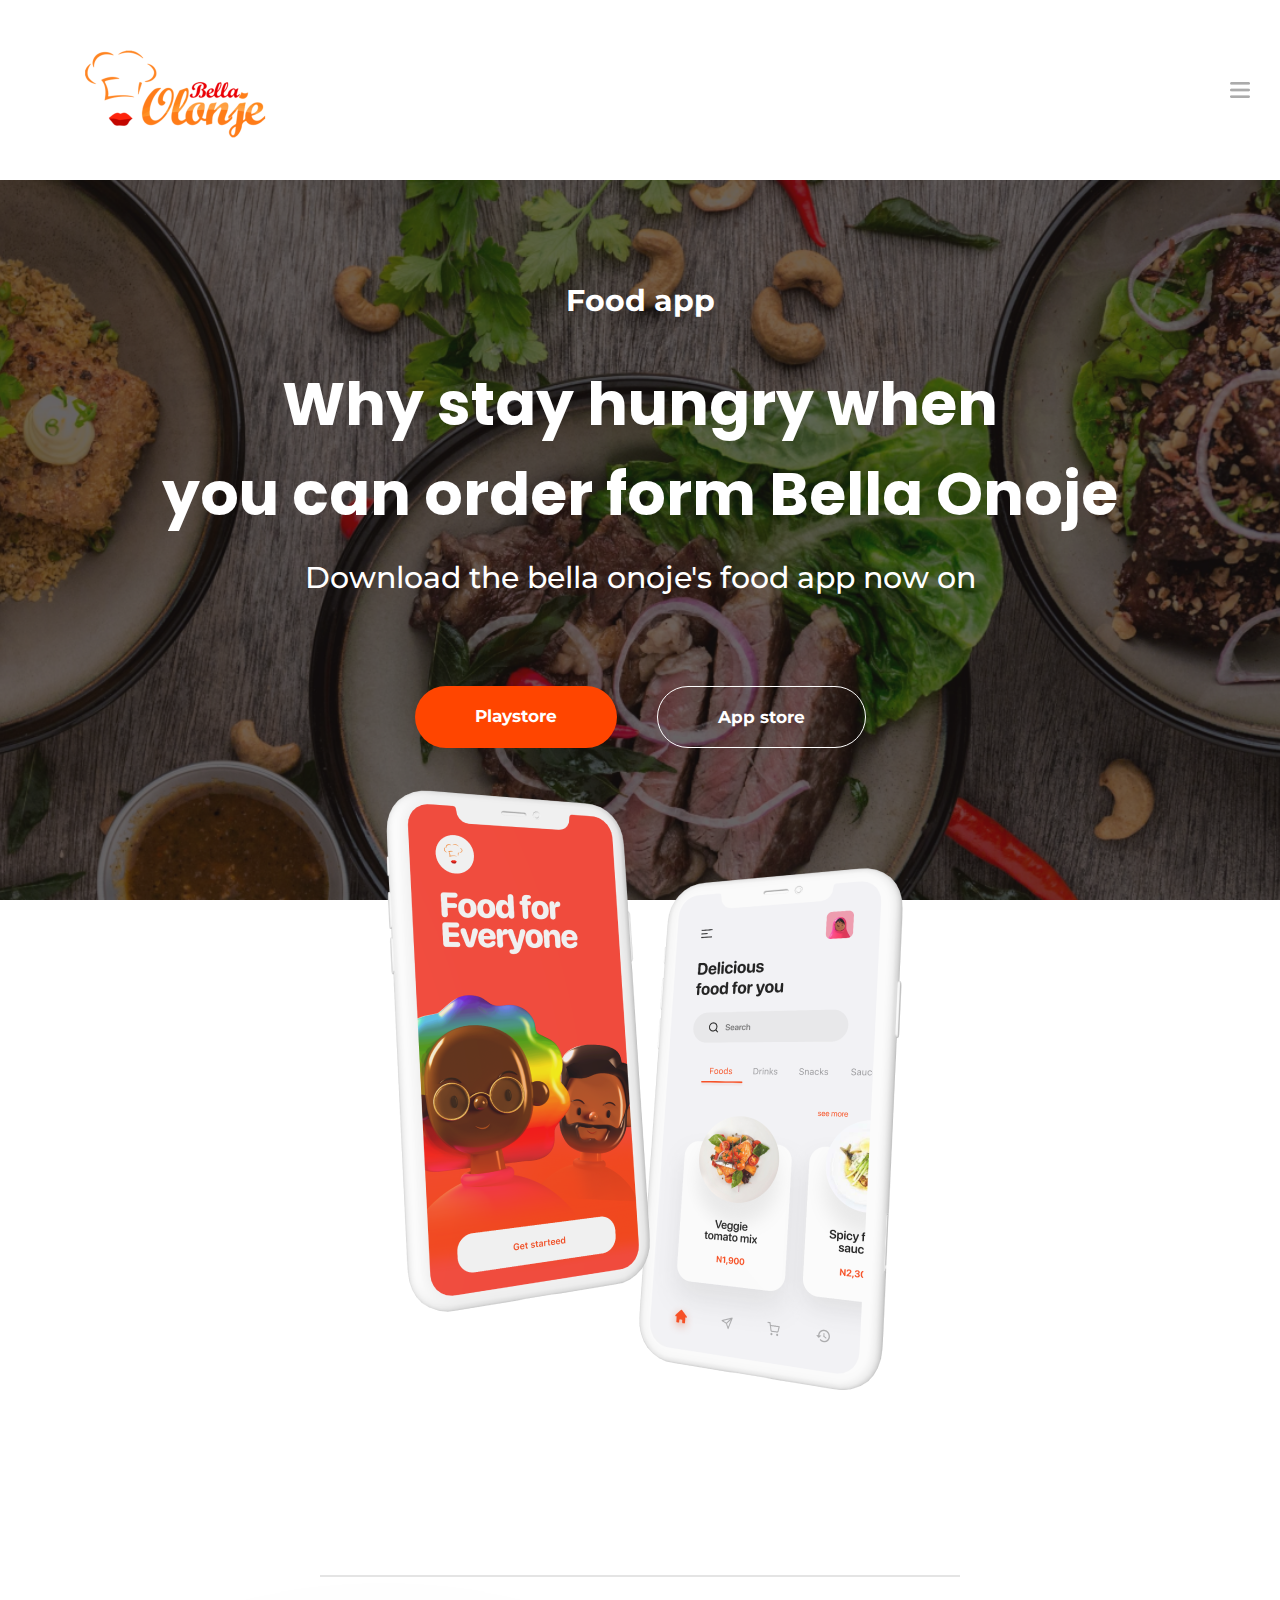
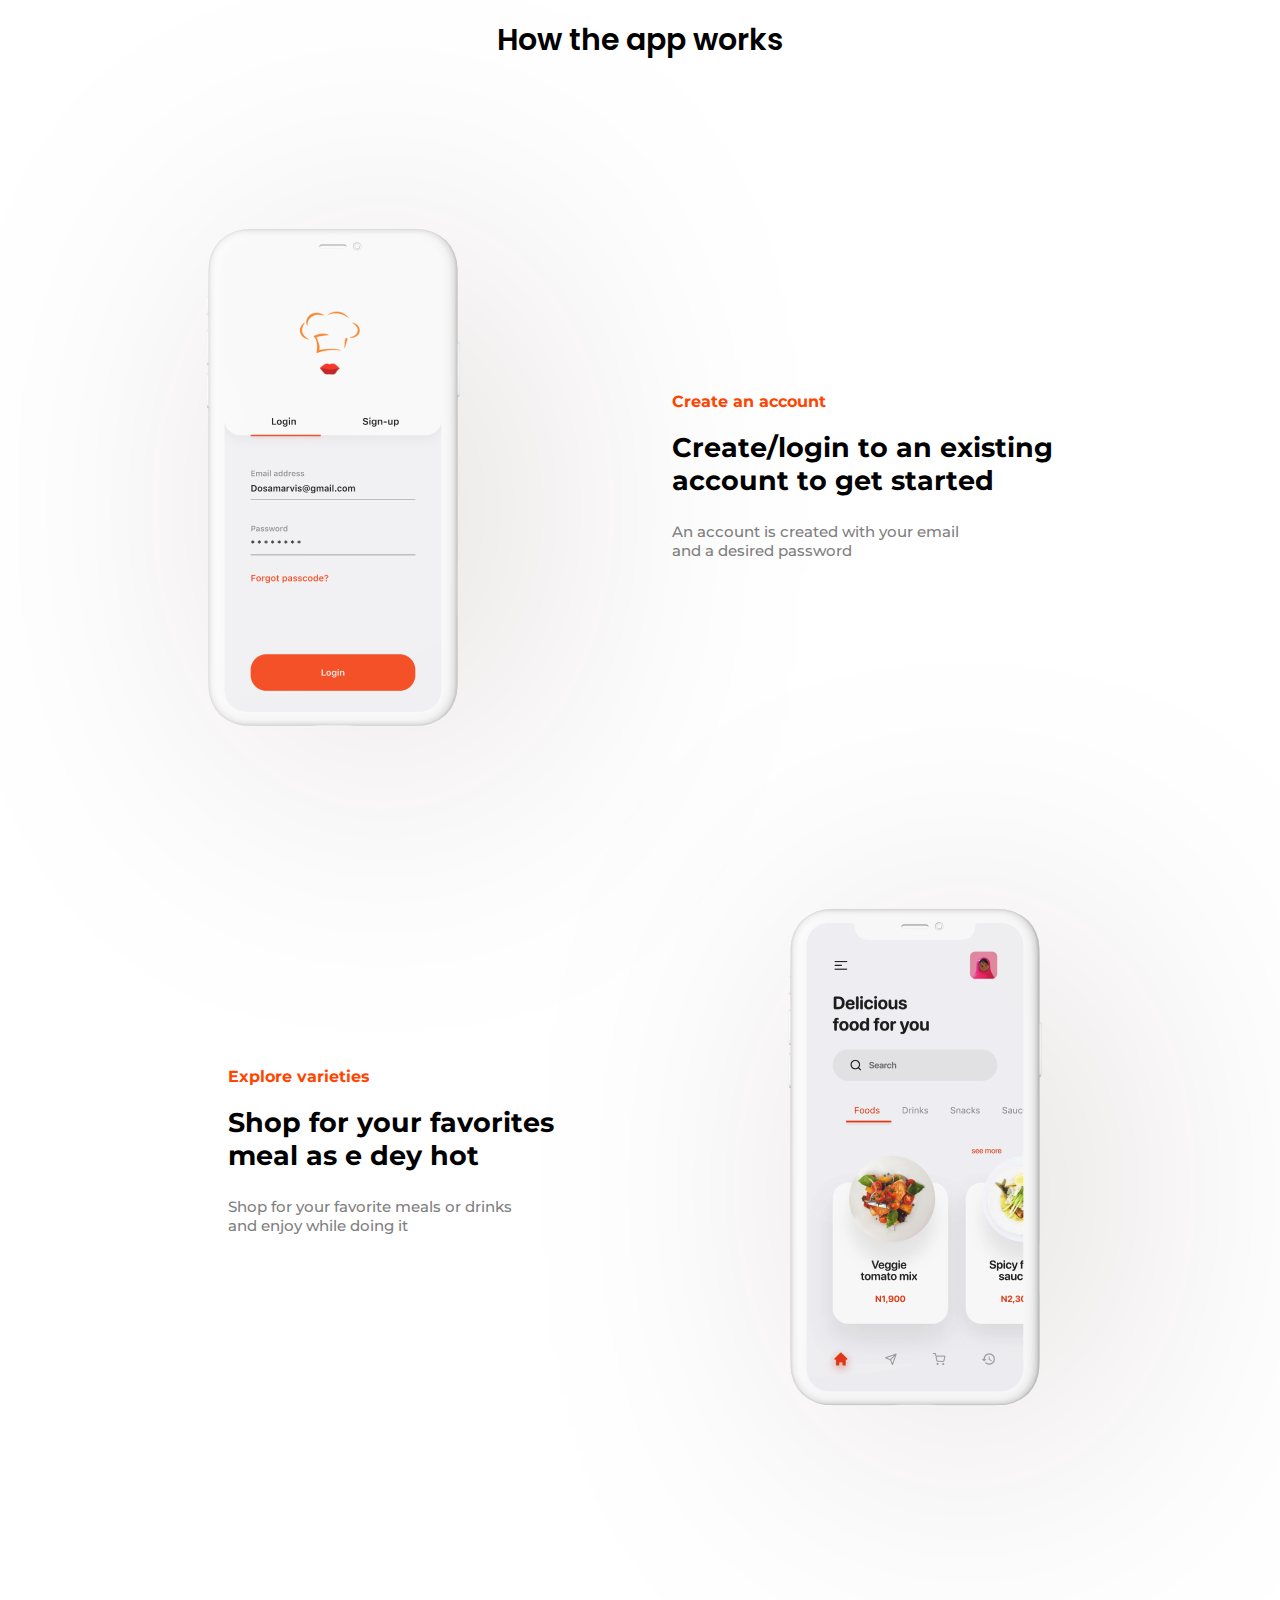
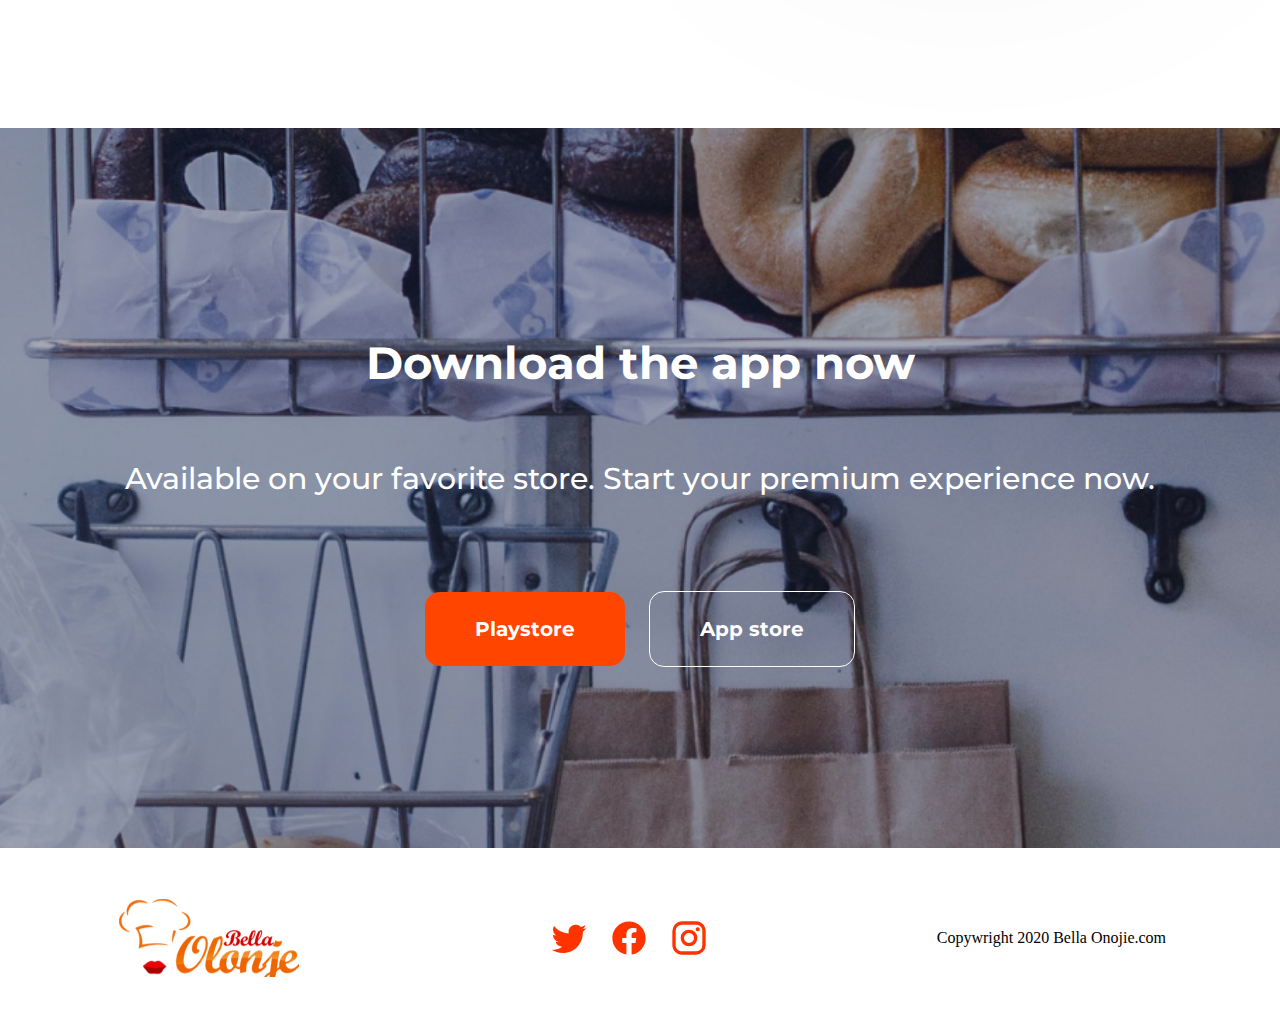
<file: index.html>
<!DOCTYPE html>
<html lang="en">
  <head>
    <meta charset="UTF-8" />
    <meta http-equiv="X-UA-Compatible" content="IE=edge" />
    <meta name="viewport" content="width=device-width, initial-scale=1.0" />
    <title>Document</title>
    <link rel="stylesheet" href="./assets/styles/style.css" />
    <link rel="stylesheet" href="./assets/styles/style-media.css" />
  </head>
  <body>
    <header>
      <section class="Window1">
        <div class="Header-head">
          <img
            class="Header-logo"
            src="./assets/images/Bella_Olonje_logo.png"
            alt="Bella Olonje"
          />
          <img class="Burger" src="./assets/images/Burger.png" alt="Burger" />
        </div>
        <article class="Header-main">
          <p
            class="
              Header-first-line
              Header-first-second-line
              Header-first-third-line
              Header-all-line
            "
          >
            Food app
          </p>
          <h1
            class="
              Header-second-desktop-line
              Header-second-line
              Header-first-second-line
              Header-all-line
            "
          >
            Why stay hungry when <br />
            you can order form Bella Onoje
          </h1>
          <h1
            class="
              Header-second-mobile-line
              Header-second-line
              Header-first-second-line
              Header-all-line
            "
          >
            Why stay hungry when you can order form Bella Onojie
          </h1>
          <h4 class="Header-third-line Header-first-third-line Header-all-line">
            Download the bella onoje's food app now on
          </h4>
          <nav class="Header-link">
            <a
              class="Header-first-link Header-all-link"
              href="https://play.google.com/store?utm_source=emea_Med&utm_medium=hasem&utm_content=071614&utm_campaign=Evergreen&pcampaignid=MKT-EG-emea-ua-all-Med-hasem-py-Evergreen-071614-1%7CONSEM_kwid_43700005660861292&gclid=Cj0KCQjwxJqHBhC4ARIsAChq4as3QqOGRIJ6jF_1CjZbNx5UmCELhy7esv5wUFN2xx8cpnEdvjzm6KQaApCqEALw_wcB&gclsrc=aw.ds"
              >Playstore</a
            >
            <a
              class="Header-second-link Header-all-link"
              href="https://www.apple.com/ua/app-store/"
              >App store</a
            >
          </nav>
        </article>
        <div class="Two-phones-wrapper">
          <img
            class="Two-phones"
            src="./assets/images/Two_phones.png"
            alt="Two phones"
          />
        </div>
      </section>
    </header>
    <main>
      <section class="Window2">
        <div class="Main-flex-wrapper">
          <hr class="Hr" />
          <h2 class="Main-head">How the app works</h2>
        </div>
        <div class="Main-content-1">
            <img class="Phone" src="./assets/images/Phone1.png" alt="Phone1">
            <div class="Main-text-1">
              <a class="Main-first-line Main-first-second-line Main-all-line" href="./regitration.html">Create an account</a>
              <h2 class="Main-second-line Main-first-second-line Main-all-line">Create/login to an existing account to get started</h2>
              <h4 class=" Main-desktop-third-line Main-third-line Main-all-line">An account is created with your email <br> and a desired password</h4>
              <h4 class=" Main-mobile-third-line Main-third-line Main-all-line">An account is created with your email and a desired password</h4>
            <div>
        </div>
      </section>
      <section class="Window3">
          <div class="Main-content-2 Main-desktop-content-2">
            <img class="Phone" src="./assets/images/Phone2.png" alt="Phone2">
            <div class="Main-text-2">
              <a class="Main-first-line Main-first-second-line Main-all-line" href="./regitration.html">Explore varieties</a>
              <h2 class="Main-second-line Main-first-second-line Main-all-line">Shop for your favorites <br> meal as e dey hot</h2>
              <h4 class="Main-third-line Main-all-line">Shop for your favorite meals or drinks <br> and enjoy while doing it</h4>
            </div>
          </div>
          <div class="Main-content-2 Main-mobile-content-2">
            <div class="Main-text-2">
              <a class="Main-first-mobile-line Main-first-line Main-first-second-line Main-all-line" href="./regitration.html">Explore while shopping</a>
              <h2 class="Main-second-mobile-line Main-second-line Main-first-second-line Main-all-line">Shop for your favorites meal as e dey hot</h2>
              <h4 class="Main-third-mobile-line Main-third-line Main-all-line">Shop for your favorite meals or drinks and enjoy while doing it</h4>
            </div>
            <img class="Phone" src="./assets/images/Phone2.png" alt="Phone2">
          </div>
        </section>
    </main>
          <footer>
        <section class="Window4">
          <article class="Footer-desktop-main">
            <h2 class="Footer-first-line Footer-all-line">Download the app now</h2>
            <h4 class="Footer-second-line Footer-all-line">Available on your favorite store. Start your premium experience now.</h4>
            <div>
            <a class="Footer-first-link Footer-all-link" href="https://play.google.com/store?utm_source=emea_Med&utm_medium=hasem&utm_content=071614&utm_campaign=Evergreen&pcampaignid=MKT-EG-emea-ua-all-Med-hasem-py-Evergreen-071614-1%7CONSEM_kwid_43700005660861292&gclid=Cj0KCQjwxJqHBhC4ARIsAChq4as3QqOGRIJ6jF_1CjZbNx5UmCELhy7esv5wUFN2xx8cpnEdvjzm6KQaApCqEALw_wcB&gclsrc=aw.ds">Playstore</a>
            <a class="Footer-second-link Footer-all-link" href="https://www.apple.com/ua/app-store/">App store</a>
          </div>
          </article>
          <article class="Footer-mobile-main">
            <h2 class="Footer-first-line Footer-all-line">Download the app now</h2>
            <h4 class="Footer-second-line Footer-all-line">Most calendars are designed for teams</h4>
            <div>
            <a class="Footer-first-link Footer-all-link" href="https://play.google.com/store?utm_source=emea_Med&utm_medium=hasem&utm_content=071614&utm_campaign=Evergreen&pcampaignid=MKT-EG-emea-ua-all-Med-hasem-py-Evergreen-071614-1%7CONSEM_kwid_43700005660861292&gclid=Cj0KCQjwxJqHBhC4ARIsAChq4as3QqOGRIJ6jF_1CjZbNx5UmCELhy7esv5wUFN2xx8cpnEdvjzm6KQaApCqEALw_wcB&gclsrc=aw.ds">Buy now</a>
            <a class="Footer-second-link Footer-all-link" href="https://www.apple.com/ua/app-store/">Try for free</a>
          </div>
          </article>
          <div class="Footer-foot">
            <img class="Footer-logo" src="./assets/images/Bella_Footer.png" alt="Bella Olonje">
            <div class="Footer-icon">
              <img class="Footer-all-image" src="./assets/images/Twitter.svg" alt="Twitter">
              <img class="Footer-second-image Footer-all-image" src="./assets/images/Facebook.svg" alt="Facebook">
              <img class="Footer-all-image" src="./assets/images/Instagram.svg" alt="Instagram">
            </div>
            <p>Copywright 2020 Bella Onojie.com</p>
          </div>
        </section>
      </footer>
  </body>
</html>
</file>
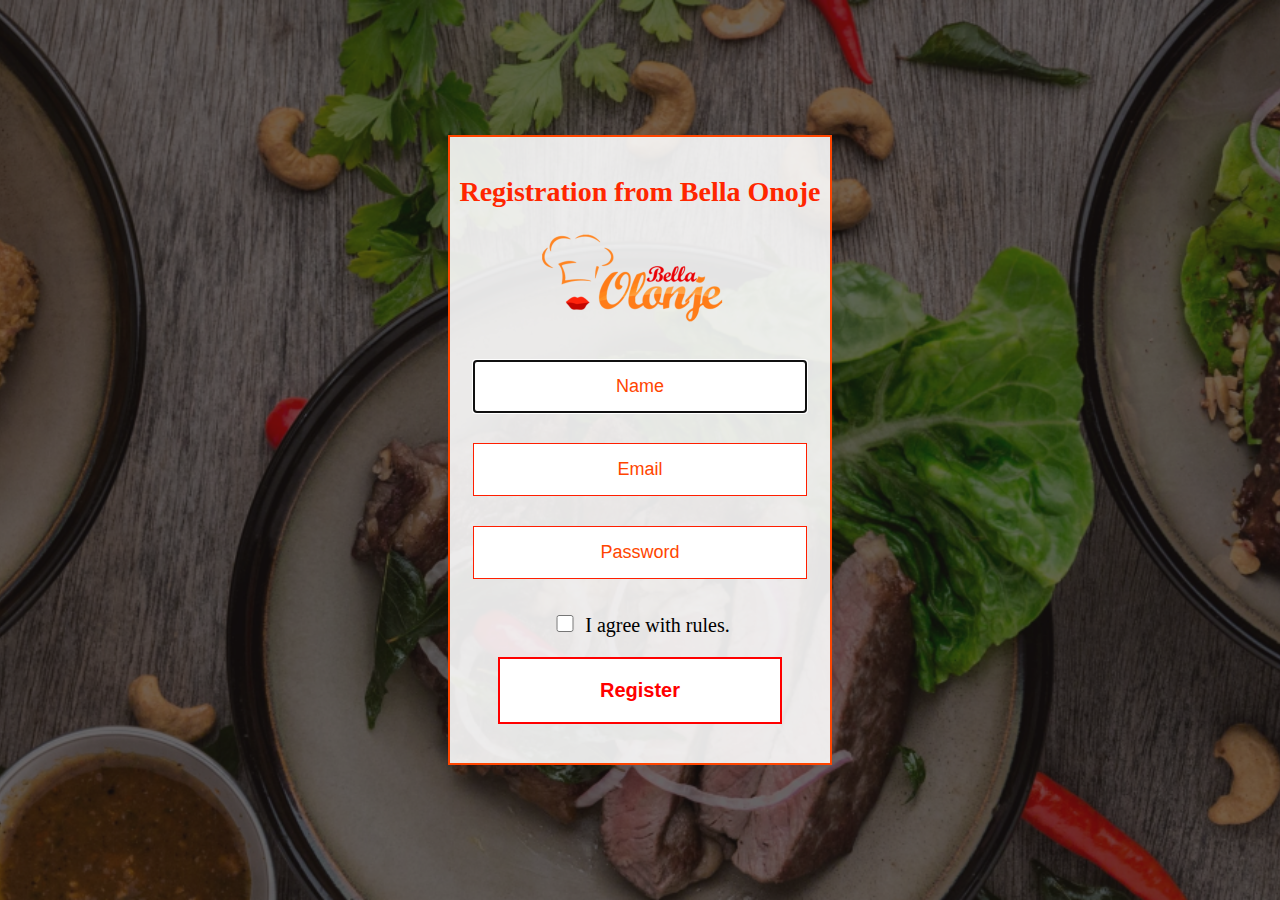
<file: regitration.html>
<!DOCTYPE html>
<html lang="en">
  <head>
    <meta charset="UTF-8" />
    <meta http-equiv="X-UA-Compatible" content="IE=edge" />
    <meta name="viewport" content="width=device-width, initial-scale=1.0" />
    <link rel="stylesheet" href="./assets/styles/registration.css" />
    <title>Document</title>
  </head>
  <body>
    <section class="Window1">
      <div class="Register">
        <h1 class="Head">Registration from Bella Onoje</h1>
        <img
          class="Image"
          src="./assets/images/Bella_Olonje_logo.png"
          alt="Bella_Olonje_logo"
        />
        <form class="Form" action="/" method="GET">
          <input
            class="Size_block"
            name="login"
            type="text"
            placeholder="Name"
            required
            autofocus
            pattern="^[A-Za-z0-9_-]{3,15}$"
            title="Введите имя используя латинские буквы и цифры от 3 до 15 символов"
          />
          <input
            class="Size_block"
            name="email"
            type="email"
            placeholder="Email"
            required
            pattern="[^@ \t\r\n]+@[^@ \t\r\n]+\.[^@ \t\r\n]+"
            title="Введите свой почтовый ящик"
          />
          <input
            class="Size_block"
            name="password"
            type="password"
            placeholder="Password"
            required
            pattern="^(?=.*?[A-Z])(?=.*?[a-z])(?=.*?[0-9]).{8,}$"
            title="Введите пароль не менее 8 символов. Минимум одна большая буква, маленькая буква и цифра."
          />
          <p class="Confirm">
            <input
              class="Checkbox"
              type="checkbox"
              required
              title="Без подтверждения соглашения с правилами - регистрация невозможна!"
            />
            I agree with rules.
          </p>
          <button class="Confirm_button">Register</button>
        </form>
      </div>
    </section>
  </body>
</html>
</file>
<file: assets/styles/style.css>
@import url("https://fonts.googleapis.com/css2?family=Montserrat:wght@500;600;700&family=Poppins:wght@600;700&family=Roboto:wght@700&display=swap");

* {
  box-sizing: border-box;
  margin: 0;
}

.Window1 {
  min-height: 175vh;
}

.Header-head {
  min-height: 20vh;
  display: flex;
  flex-direction: row;
  justify-content: space-between;
  align-items: center;
}

.Header-logo {
  padding-left: 80px;
}

.Burger {
  padding-right: 30px;
}

.Header-main {
  min-height: 80vh;
  display: flex;
  flex-direction: column;
  justify-content: center;
  align-items: center;
  background: url(../images/Background_food.png) center no-repeat;
  background-size: cover;
}

.Header-all-line {
  color: white;
}

.Header-second-mobile-line {
  display: none;
}

.Header-second-line {
  padding-top: 20px;
  text-align: center;
  font-family: "Poppins", sans-serif;
  font-size: 60px;
}

.Header-third-line {
  padding-bottom: 80px;
  font-weight: 500;
}

.Header-first-second-line {
  padding-bottom: 20px;
  font-weight: 700;
}

.Header-first-third-line {
  font-family: "Montserrat", sans-serif;
  font-size: 30px;
}

.Header-link {
  display: flex;
  padding-top: 10px;
  padding-bottom: 50px;
}

.Header-all-link {
  padding: 20px 60px;
  border-radius: 500px;
  text-decoration: none;
  color: white;
  font-family: "Montserrat", sans-serif;
  font-size: 17px;
  font-weight: 700;
}

.Header-first-link {
  margin-right: 20px;
  background-color: orangered;
}

.Header-second-link {
  margin-left: 20px;
  border: 1px solid white;
}

.Two-phones-wrapper{
  text-align: center;
}

.Two-phones {
  margin: -150px 0 0 0;
}

.Window2 {
  min-height: 80vh;
}

.Hr {
  min-height: 2px;
  max-width: 50%;
  margin: 0 auto;
  border: none;
  border-radius: 5%;
  background-color: #e4e4e4;
}

.Main-head {
  padding-top: 40px;
  text-align: center;
  font-family: "Poppins", sans-serif;
  font-size: 30px;
  font-weight: 600;
}

.Main-content-1 {
  padding-top: 150px;
  display: flex;
  flex-flow: row nowrap;
  justify-content: space-evenly;
  align-items: center;
}

.Phone {
  filter: drop-shadow(50px 30px 150px rgba(46, 4, 4, 0.15));
}

.Main-text-1 {
  max-width: 33%;
  display: flex;
  flex-direction: column;

}

.Main-first-line {
  padding-bottom: 20px;
  text-decoration: none;
  color: orangered;
}

.Main-first-second-line {
  font-weight: 700;
}

.Main-second-line {
  padding-bottom: 25px;
  font-size: 27px;
}

.Main-third-line {
  font-size: 15px;
  font-weight: 500;
  color: grey;
}

.Main-mobile-third-line {
  display: none;
}

.Main-all-line {
  font-family: "Montserrat", sans-serif;
}

.Window3 {
  min-height: 110vh;
}

.Main-content-2 {
  padding-top: 150px;
  display: flex;
  flex-flow: row-reverse nowrap;
  justify-content: space-evenly;
  align-items: center;
}

.Main-mobile-content-2 {
  display: none;
}

.Main-text-2 {
  max-width: 33%;
  display: flex;
  flex-direction: column;
}

.Window4 {
  min-height: 100vh;
}

.Footer-desktop-main {
  min-height: 80vh;
  display: flex;
  flex-direction: column;
  justify-content: center;
  align-items: center;
  background: url(../images/Background_picture.png) center no-repeat;
  background-size: cover;
}

.Footer-mobile-main {
  display: none;
}

.Footer-all-line {
  color: white;
  font-family: "Montserrat", sans-serif;
}

.Footer-first-line {
  padding-bottom: 70px;
  font-size: 45px;
  font-weight: 700;
}

.Footer-second-line {
  padding-bottom: 120px;
  font-size: 30px;
  font-weight: 500;
}

.Footer-all-link {
  padding: 25px 50px;
  border-radius: 15px;
  text-decoration: none;
  color: white;
  font-family: "Montserrat", sans-serif;
  font-size: 20px;
  font-weight: 700;
}

.Footer-first-link {
  margin-right: 10px;
  background-color: orangered;
}

.Footer-second-link {
  margin-left: 10px;
  border: 1px solid;
}

.Footer-foot {
  min-height: 20vh;
  display: flex;
  justify-content: space-around;
  align-items: center;
}

.Footer-icon {
  display: flex;
  flex-direction: row;
  justify-content: center;
}

.Footer-all-image {
  min-width: 40px;
}

.Footer-second-image {
  margin: 0 20px 0;
}
</file>
<file: assets/styles/style-media.css>
@media (max-width: 414px) {
  .Window1 {
    min-height: 180vh;
  }

  .Header-head {
    min-height: 10vh;
    display: flex;
    align-items: center;
  }

  .Header-logo {
    max-width: 143px;
    padding-left: 20px;
  }

  .Burger {
    padding-right: 20px;
  }

  .Header-main {
    min-height: 75vh;
    display: flex;
    flex-direction: column;
    justify-content: center;
    align-items: center;
    background: none;
  }

  .Header-all-line {
    color: black;
  }

  .Header-first-line {
    padding-bottom: 0;
    font-family: "Montserrat", sans-serif;
    font-size: 14px;
    font-weight: 400;
  }

  .Header-second-desktop-line {
    display: none;
  }

  .Header-second-mobile-line {
    display: block;
  }

  .Header-second-line {
    font-weight: 700;
    text-align: center;
    font-family: "Montserrat", sans-serif;
    font-size: 35px;
  }

  .Header-third-line {
    text-align: center;
    padding-bottom: 40px;
    font-weight: 100;
    font-family: "Montserrat", sans-serif;
    font-size: 27px;
    color: gray;
  }

  .Header-link {
    display: flex;
    flex-direction: column;
  }

  .Header-all-link {
    margin: 0;
  }

  .Header-first-link {
    margin-bottom: 5px;
  }

  .Header-second-link {
    margin-top: 5px;
    border: 1px solid orangered;
    color: orangered;
    background-color: white;
  }

  .Two-phones-wrapper {
    display: flex;
    justify-content: center;
    align-items: center;
  }

  .Two-phones {
    max-width: 400px;
    margin: -85px 0 0 0;
  }

  .Hr {
    max-width: 100%;
    min-height: 2px;
    margin: 1px;
    border: none;
    border-radius: 5%;
    background-color: #dddddd;
  }

  .Window2 {
    min-height: 125vh;
  }

  .Main-flex-wrapper {
    display: flex;
    flex-direction: column;
  }

  .Main-head {
    margin-top: -280px;
    padding-bottom: 50px;
    order: -1;
    font-family: "Montserrat", sans-serif;
    font-size: 20px;
    font-weight: 600;
  }

  .Main-content-1 {
    padding-top: 0px;
    display: flex;
    flex-flow: column-reverse nowrap;
    justify-content: center;
    align-items: center;
  }

  .Main-text-1 {
    max-width: 80%;
    text-align: center;
    margin-left: 0;
    display: flex;
    flex-direction: column;
    justify-content: center;
    align-items: center;
  }

  .Main-first-line {
    margin-top: -100px;
    padding-bottom: 40px;
    font-size: 20px;
    text-decoration: none;
    color: orangered;
  }

  .Main-second-line {
    padding-bottom: 30px;
    font-size: 36px;
  }

  .Main-third-line {
    max-width: 60%;
    padding-bottom: 30px;
    font-size: 19px;
    font-weight: 500;
    line-height: 30px;
    color: grey;
  }

  .Main-desktop-third-line {
    display: none;
  }

  .Main-mobile-third-line {
    display: block;
  }

  .Window3 {
    min-height: 135vh;
  }

  .Main-mobile-content-2 {
    padding-top: 100px;
    display: flex;
    flex-direction: column;
    justify-content: center;
    align-items: center;
  }

  .Main-desktop-content-2 {
    display: none;
  }

  .Main-text-2 {
    max-width: 100%;
    margin-right: 0;
    display: flex;
    flex-direction: column;
    justify-content: center;
    align-items: center;
    text-align: center;
  }

  .Main-first-mobile-line {
    font-size: 22px;
  }

  .Main-second-mobile-line {
    max-width: 75%;
  }

  .Main-third-mobile-line {
    max-width: 45%;
    padding-bottom: 20px;
    line-height: 30px;
  }

  .Window4 {
    min-height: 80vh;
  }

  .Footer-desktop-main {
    display: none;
  }

  .Footer-mobile-main {
    min-height: 70vh;
    display: flex;
    flex-direction: column;
    justify-content: center;
    align-items: center;
    background: #252b42;
  }

  .Footer-all-line {
    text-align: center;
  }

  .Footer-first-line {
    max-width: 80%;
    padding-bottom: 30px;
    font-size: 35px;
  }

  .Footer-second-line {
    max-width: 60%;
    font-size: 25px;
    line-height: 40px;
    color: rgb(190, 190, 190);
  }

  .Footer-all-link {
    border-radius: 10px;
    text-decoration: none;
    color: white;
    font-family: "Montserrat", sans-serif;
    font-size: 15px;
    font-weight: 700;
  }

  .Footer-first-link {
    margin-right: 5px;
    padding: 23px 35px;
    background-color: orangered;
  }

  .Footer-second-link {
    margin-left: 5px;
    padding: 23px 60px;
    border: 1px solid;
  }

  .Footer-foot {
    min-height: 20vh;
    display: flex;
    flex-direction: column;
    justify-content: center;
    align-items: center;
  }

  .Footer-logo {
    display: none;
  }

  .Footer-icon {
    margin-bottom: 20px;
  }
}
</file>
<file: assets/styles/registration.css>
*{
    box-sizing: border-box;
    margin: 0;
}

.Window1{
    min-height: 100vh;
    min-width: 100%;
    display: flex;
    justify-content: center;
    align-items: center;
    background: url(../images/Background_food.png) center no-repeat;
    background-size: cover;
}

.Register{
    min-height: 70vh;
    min-width: 30%;
    display: flex;
    flex-direction: column;
    justify-content: center;
    align-items: center;
    border: 2px solid orangered;
    background: rgba(255, 255, 255, 0.89);
}

.Head{
    padding-bottom: 15px;
    font-size: 28px;
    color: rgb(255, 38, 0);
}

.Image{
    padding-bottom: 20px;
}

.Form{
    display: flex;
    flex-direction: column;
    justify-content: space-evenly;
    align-items: center;
}

.Size_block{
    margin: 15px 0;
    padding: 15px 50px;
    font-size: 18px;
    text-align: center;
    border: 1px solid rgb(255, 30, 0);
}

.Confirm{
    padding: 20px 0;
    font-size: 20px;
}

.Checkbox{
    min-height: 17px;
    min-width: 30px;
}

.Confirm_button{
    padding: 20px 100px;
    font-size: 20px;
    font-weight: 600;
    background-color: white;
    border: 2px solid red;
    color: red;
}

::placeholder{
    color: orangered;
}

@media (max-width: 414px) {
    .Register{
        min-height: 85vh;
        min-width: 95%;
    }
}
</file>
